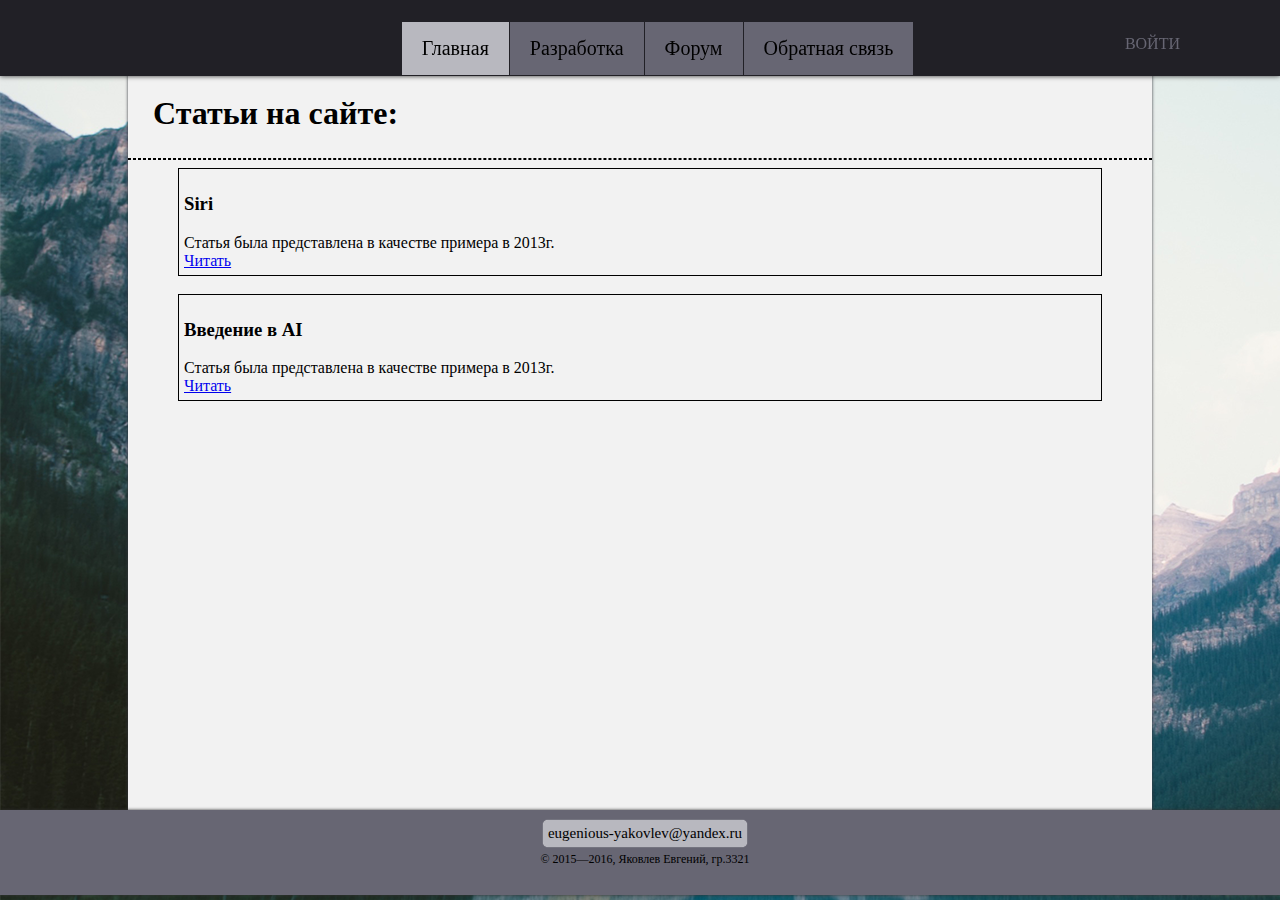
<file: Project_NewHTML/index.html>
<!DOCTYPE html>
<html>
    <head>
       <title>CN - Главная страница</title>
       <meta charset="utf-8">
    <link rel="stylesheet" type="text/css" href="main.css" />
        
        <script src="jquery-2.1.4.js"></script>
        <script src="script.js">
        </script>
        
        
    </head>
    <body>
      
        <header class="page_header">
        
        <nav class="main_menu">
                <ul>
             <li><a href="index.html">Главная</a></li> 
             <li><a href="developer.html" >Разработка</a></li> 
             <li><a href="forum.html">Форум</a></li> 
             <li><a href="feedback.html">Обратная связь</a></li>
              </ul>
              
            </nav>
             <script type="text/javascript">highlight();</script>  
<!---Начало формы логина!--->
            <a class="login_open" onClick="flip_login_bar()">ВОЙТИ</a>
            <div class="login_panel" id="logblock1">
            
<div class="logform">
  <form method="POST">
    
   
        <label>Логин:&nbsp&nbsp</label><input type="text" name="login" size="20" maxlength="50" class="loginrow" required autofocus pattern="[A-za-z]{1}[A-za-z0-9]{2,9}"><br/>
        <label>Пароль:</label><input name="password" size="20" maxlength="15" type="password" class="loginrow" required pattern="[A-za-z0-9_-]{5,15}"><br/>
   
    <div class="logrem"><input id="" name="attach_ip" value="1" checked="checked" type="checkbox">&nbspОставаться в системе
    <br/></div>
   
	<input class="loginButton" name="sbm" value="Вход" type="submit">
	
	
    
<div class="log_bottom">
    <a href="#">Забыли пароль?</a> | <a href="register.html">Регистрация</a></div>
	
    
 </form> 
</div>
            
            </div>
            <div class="login_panel2" id="logblock2"></div>
            
            <!---Конец формы логина!--->
        </header>
        
    
        <main>
        
        <h1 style="padding:5px;margin-left:20px;margin-top:80px;">Статьи на сайте:</h1>
             <hr class="main_line"/>
        <section class="article_list">
            
             
             <article>
                 <h3 style="">Siri</h5>
                 Статья была представлена в качестве примера в 2013г. <br/>
                 <a href="siri.html">Читать</a>
             </article>
             <br/>
             <article>
                 <h3 style="">Введение в AI</h3>
                 Статья была представлена в качестве примера в 2013г.<br/>
                 <a href="intro.html">Читать</a>
             </article>
              
             </section>
        
        </main>
        
        
      
        
        <footer class="page_footer">
            
            <div class="orient">
        <section class="mail">eugenious-yakovlev@yandex.ru</section>
        <section class="copyright"> © 2015—2016, Яковлев Евгений, гр.3321</section>
            </div>
            
        </footer>
        
         </body>
</html>
</file>
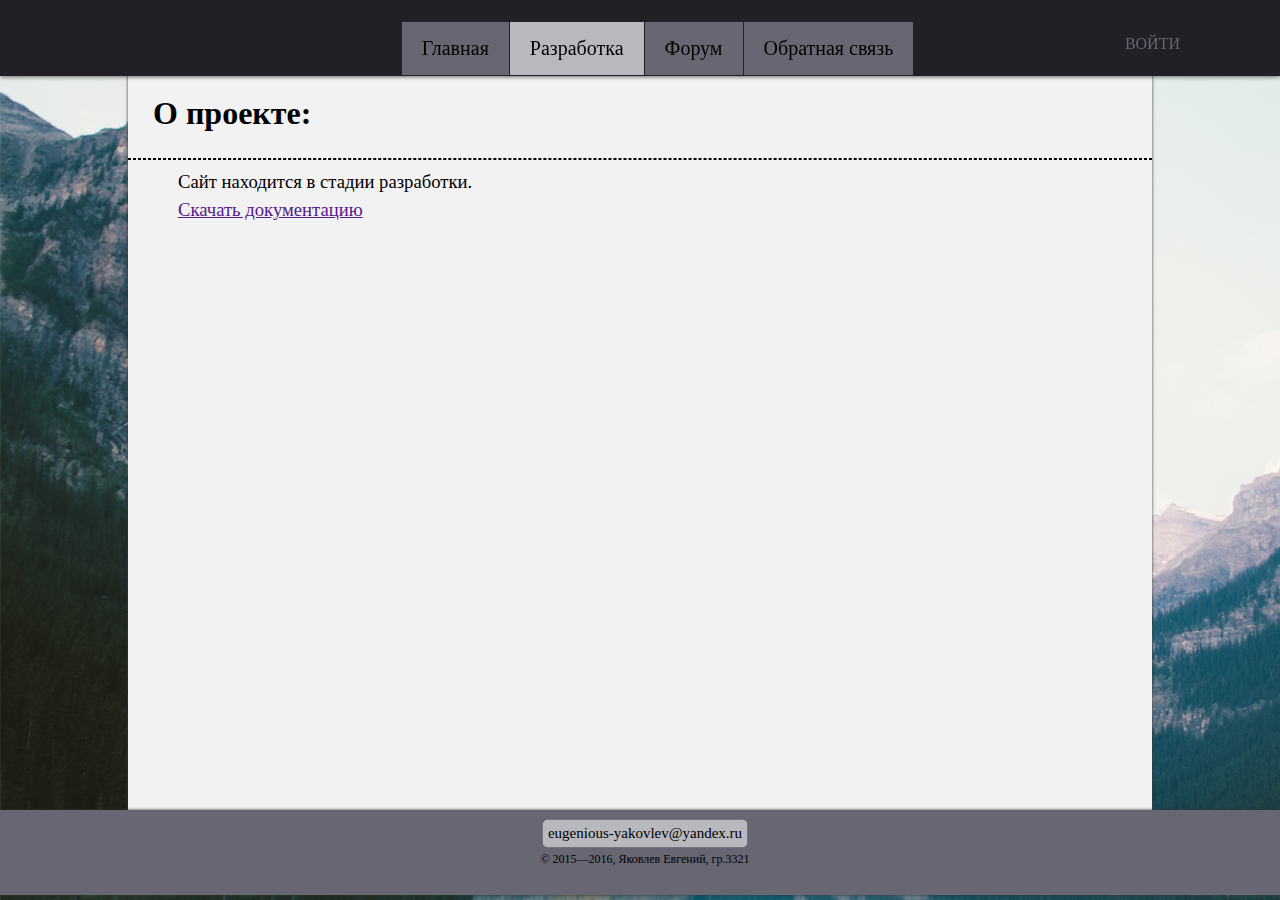
<file: Project_NewHTML/developer.html>
<!DOCTYPE html>
<html>
    <head>
       <title>CN - Главная страница</title>
       <meta charset="utf-8">
    <link rel="stylesheet" type="text/css" href="main.css" />
        
        <script src="jquery-2.1.4.js"></script>
        <script src="script.js">
        </script>
        
        
    </head>
    <body>
      
        <header class="page_header">
        
        <nav class="main_menu">
                <ul>
             <li><a href="index.html">Главная</a></li> 
             <li><a href="developer.html" >Разработка</a></li> 
             <li><a href="forum.html">Форум</a></li> 
             <li><a href="feedback.html">Обратная связь</a></li>
              </ul>
              
            </nav>
             <script type="text/javascript">highlight();</script>  
<!---Начало формы логина!--->
            <a class="login_open" onClick="flip_login_bar()">ВОЙТИ</a>
            <div class="login_panel" id="logblock1">
            
<div class="logform">
  <form method="POST">
    
   
        <label>Логин:&nbsp&nbsp</label><input type="text" name="login" size="20" maxlength="50" class="loginrow" required autofocus pattern="[A-za-z]{1}[A-za-z0-9]{2,9}"><br/>
        <label>Пароль:</label><input name="password" size="20" maxlength="15" type="password" class="loginrow" required pattern="[A-za-z0-9_-]{5,15}"><br/>
   
    <div class="logrem"><input id="" name="attach_ip" value="1" checked="checked" type="checkbox">&nbspОставаться в системе
    <br/></div>
   
	<input class="loginButton" name="sbm" value="Вход" type="submit">
	
	
    
<div class="log_bottom">
    <a href="#">Забыли пароль?</a> | <a href="register.html">Регистрация</a></div>
	
    
 </form> 
</div>
            
            </div>
            <div class="login_panel2" id="logblock2"></div>
            
            <!---Конец формы логина!--->
        </header>
        
    
        <main>
        
        <h1 style="padding:5px;margin-left:20px;margin-top:80px;">О проекте:</h1>
             <hr class="main_line"/>
        <section class="article_list">
            
             
            <div id="text" style=" padding-right:70px;font-size:14pt;
                    font-family:Times New Roman;line-height: 1.5; text-align:justify; padding-bottom:50px;">
             Сайт находится в стадии разработки. 
             <br/>
             <a href="">Скачать документацию</a>
                 
             </div>
              
             </section>
        
        </main>
        
        
      
        
        <footer class="page_footer">
            
            <div class="orient">
        <section class="mail">eugenious-yakovlev@yandex.ru</section>
        <section class="copyright"> © 2015—2016, Яковлев Евгений, гр.3321</section>
            </div>
            
        </footer>
        
         </body>
</html>
</file>
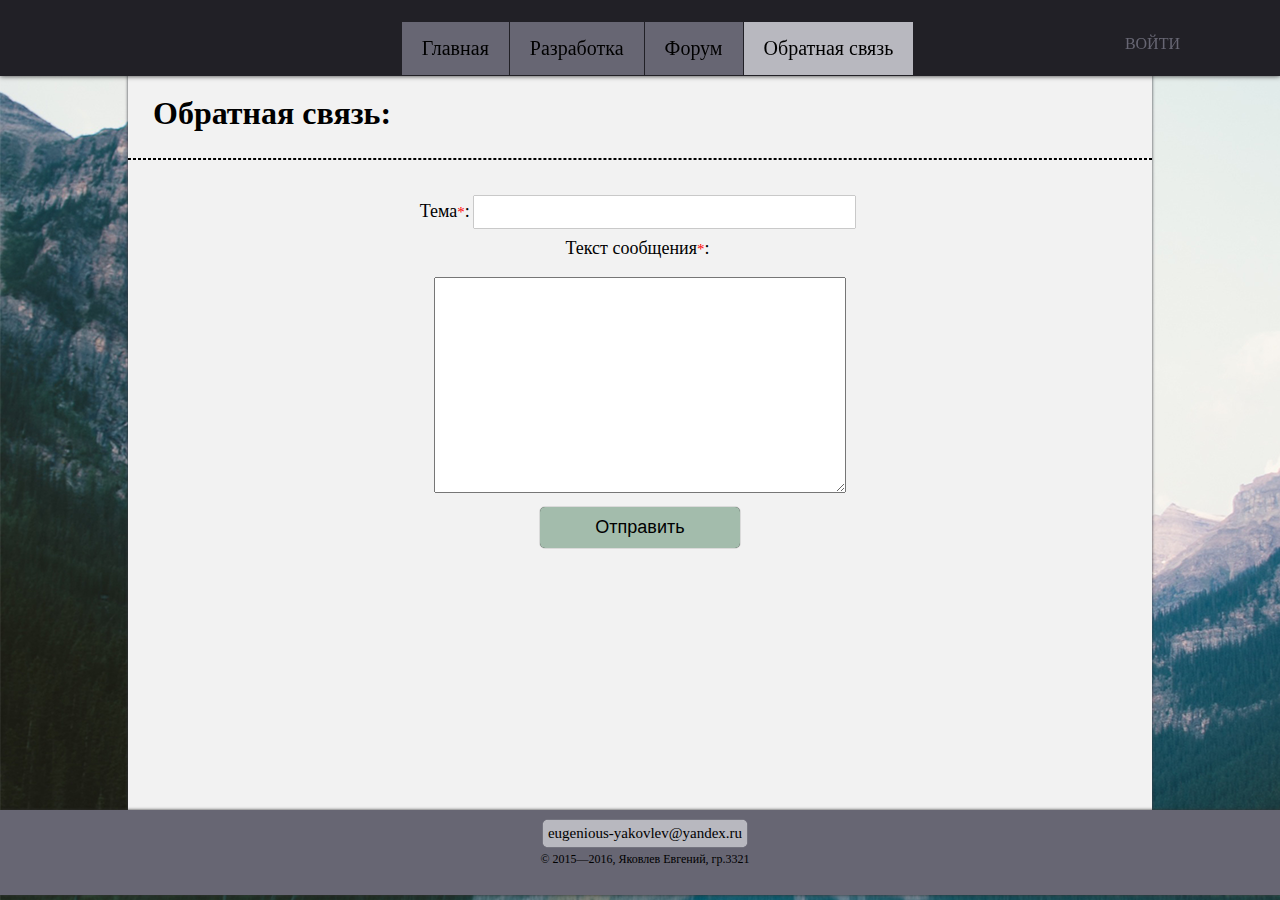
<file: Project_NewHTML/feedback.html>
<!DOCTYPE html>
<html>
    <head>
       <title>CN - Главная страница</title>
       <meta charset="utf-8">
    <link rel="stylesheet" type="text/css" href="main.css" />
        
        <script src="jquery-2.1.4.js"></script>
        <script src="script.js">
        </script>
        
        
    </head>
    <body>
      
        <header class="page_header">
        
        <nav class="main_menu">
                <ul>
             <li><a href="index.html">Главная</a></li> 
             <li><a href="developer.html" >Разработка</a></li> 
             <li><a href="forum.html">Форум</a></li> 
             <li><a href="feedback.html">Обратная связь</a></li>
              </ul>
              
            </nav>
             <script type="text/javascript">highlight();</script>  
<!---Начало формы логина!--->
            <a class="login_open" onClick="flip_login_bar()">ВОЙТИ</a>
            <div class="login_panel" id="logblock1">
            
<div class="logform">
  <form method="POST">
    
   
        <label>Логин:&nbsp&nbsp</label><input type="text" name="login" size="20" maxlength="50" class="loginrow" required autofocus pattern="[A-za-z]{1}[A-za-z0-9]{2,9}"><br/>
        <label>Пароль:</label><input name="password" size="20" maxlength="15" type="password" class="loginrow" required pattern="[A-za-z0-9_-]{5,15}"><br/>
   
    <div class="logrem"><input id="" name="attach_ip" value="1" checked="checked" type="checkbox">&nbspОставаться в системе
    <br/></div>
   
	<input class="loginButton" name="sbm" value="Вход" type="submit">
	
	
    
<div class="log_bottom">
    <a href="#">Забыли пароль?</a> | <a href="register.html">Регистрация</a></div>
	
    
 </form> 
</div>
            
            </div>
            <div class="login_panel2" id="logblock2"></div>
            
            <!---Конец формы логина!--->
        </header>
        
    
        <main>
        
        <h1 style="padding:5px;margin-left:20px;margin-top:80px;">Обратная связь:</h1>
             <hr class="main_line"/>
        <section class="article_list">
          
             <form id="addreg" name="addnote" method="post" action="">
    <br/>
    <label>Тема<span style="color:red; font-size:15px;">*</span>:</label>
    <input type="text" name="theme" id="theme" size="30" maxlength="20" class="reg_rows" required>
                 <br/>
    
    <label>Текст сообщения<span style="color:red; font-size:15px;">*</span>:</label><br/><br/>
   <textarea rows="12" name="msg" id="msg" cols="30" required style="width:400px;font-size:15px;padding:5px;" ></textarea>
                 <br/>
    <input type="submit" value="Отправить">
    </form>
          
              
             </section>
        
        </main>
        
        
      
        
        <footer class="page_footer">
            
            <div class="orient">
        <section class="mail">eugenious-yakovlev@yandex.ru</section>
        <section class="copyright"> © 2015—2016, Яковлев Евгений, гр.3321</section>
            </div>
            
        </footer>
        
         </body>
</html>
</file>
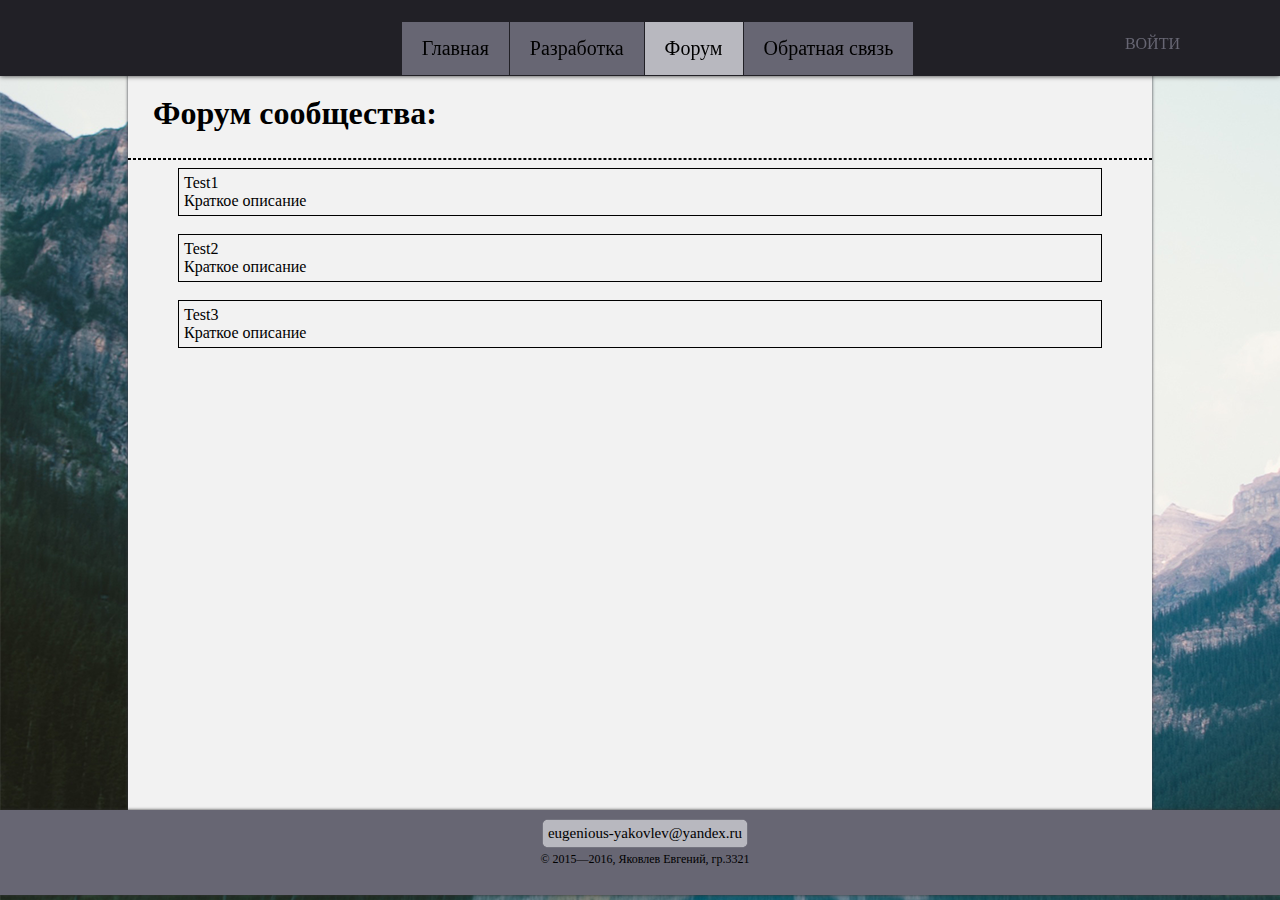
<file: Project_NewHTML/forum.html>
<!DOCTYPE html>
<html>
    <head>
       <title>CN - Главная страница</title>
       <meta charset="utf-8">
    <link rel="stylesheet" type="text/css" href="main.css" />
        
        <script src="jquery-2.1.4.js"></script>
        <script src="script.js">
        </script>
        
        
    </head>
    <body>
      
        <header class="page_header">
        
        <nav class="main_menu">
               <ul>
             <li><a href="index.html">Главная</a></li> 
             <li><a href="developer.html" >Разработка</a></li> 
             <li><a href="forum.html">Форум</a></li> 
             <li><a href="feedback.html">Обратная связь</a></li>
              </ul>
              
            </nav>
             <script type="text/javascript">highlight();</script>  
<!---Начало формы логина!--->
            <a class="login_open" onClick="flip_login_bar()">ВОЙТИ</a>
            <div class="login_panel" id="logblock1">
            
<div class="logform">
  <form method="POST">
    
   
        <label>Логин:&nbsp&nbsp</label><input type="text" name="login" size="20" maxlength="50" class="loginrow" required autofocus pattern="[A-za-z]{1}[A-za-z0-9]{2,9}"><br/>
        <label>Пароль:</label><input name="password" size="20" maxlength="15" type="password" class="loginrow" required pattern="[A-za-z0-9_-]{5,15}"><br/>
   
    <div class="logrem"><input id="" name="attach_ip" value="1" checked="checked" type="checkbox">&nbspОставаться в системе
    <br/></div>
   
	<input class="loginButton" name="sbm" value="Вход" type="submit">
	
	
    
<div class="log_bottom">
    <a href="#">Забыли пароль?</a> | <a href="register.html">Регистрация</a></div>
	
    
 </form> 
</div>
            
            </div>
            <div class="login_panel2" id="logblock2"></div>
            
            <!---Конец формы логина!--->
        </header>
        
    
        <main>
        
        <h1 style="padding:5px;margin-left:20px;margin-top:80px;">Форум сообщества:</h1>
             <hr class="main_line"/>
        <section class="article_list">
            
                 <article>
                 Test1 <br/>
                 Краткое описание
                </article>
              <br/>
                 <article>
                 Test2 <br/>
                 Краткое описание
                     </article>
                   <br/>
                 <article>
                 Test3 <br/>
                 Краткое описание
                     </article>
              
             </section>
        
        </main>
        
        
      
        
        <footer class="page_footer">
            
            <div class="orient">
        <section class="mail">eugenious-yakovlev@yandex.ru</section>
        <section class="copyright"> © 2015—2016, Яковлев Евгений, гр.3321</section>
            </div>
            
        </footer>
        
         </body>
</html>
</file>
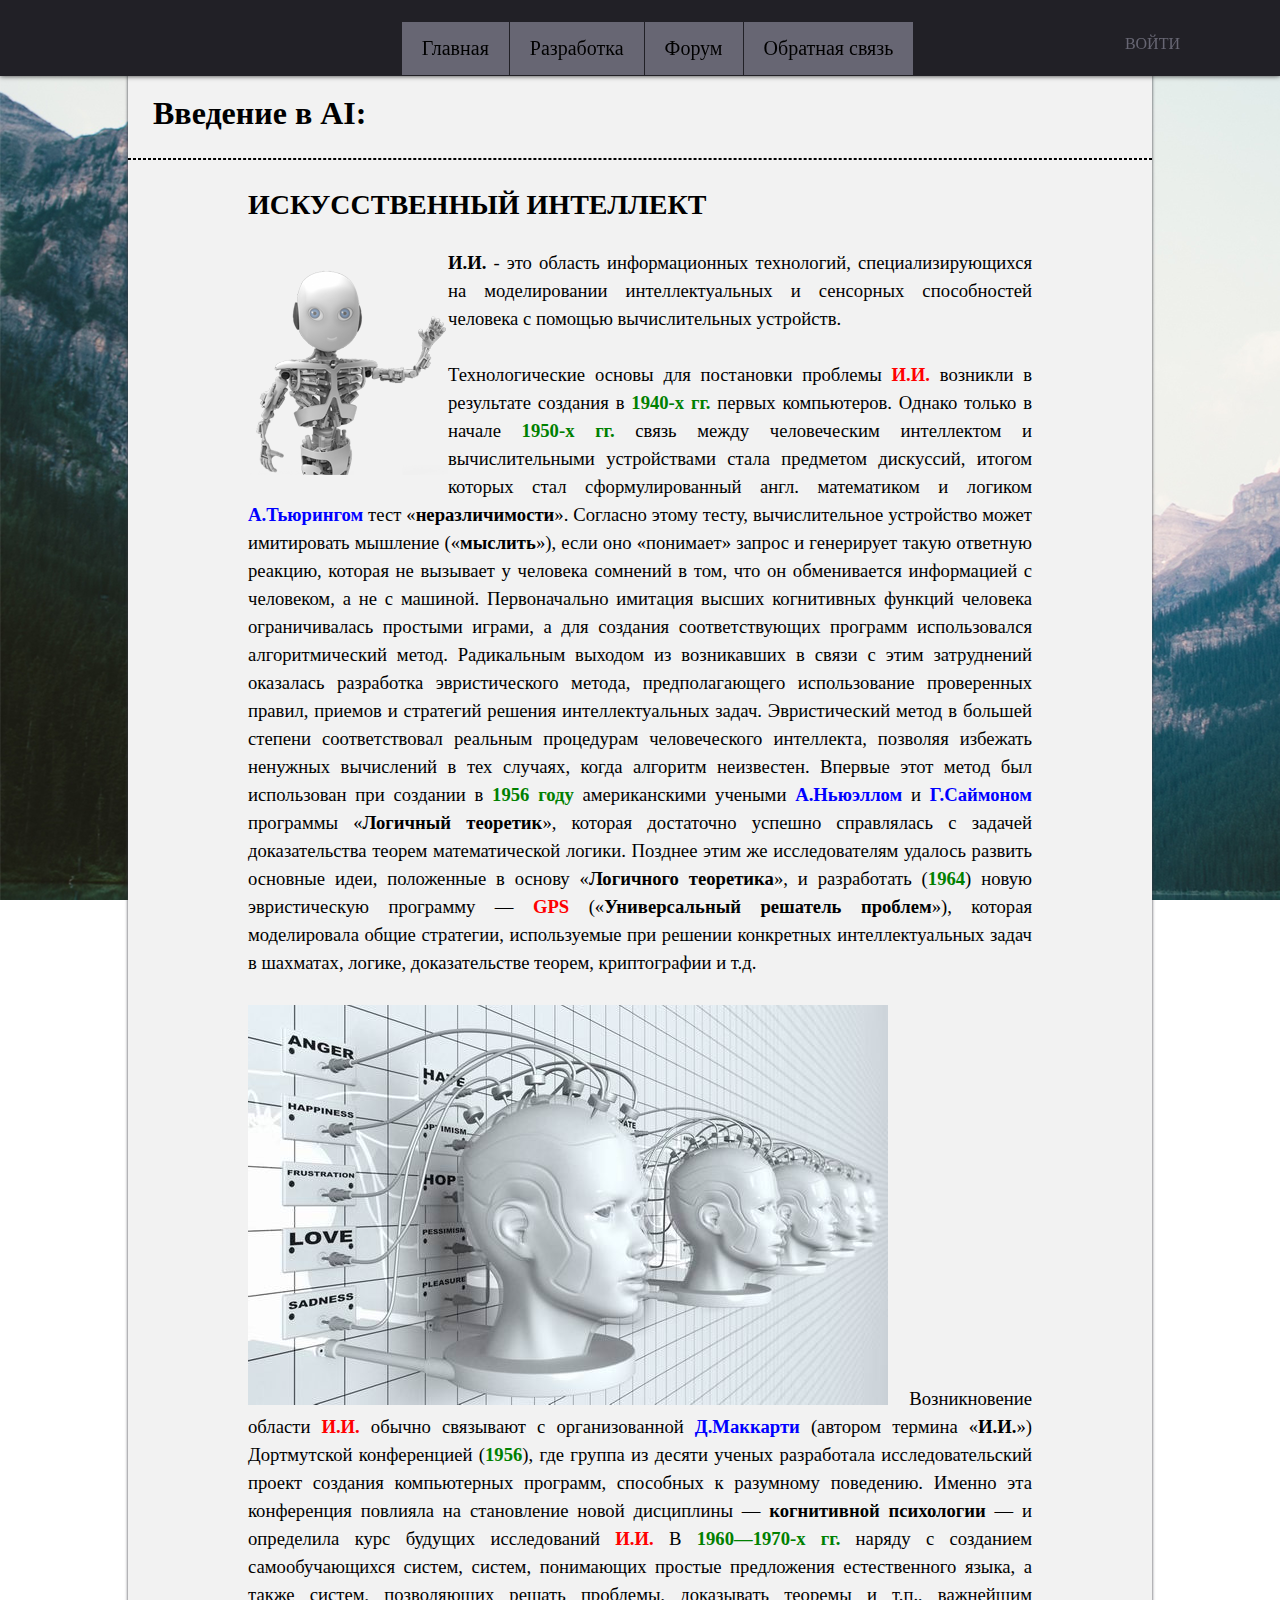
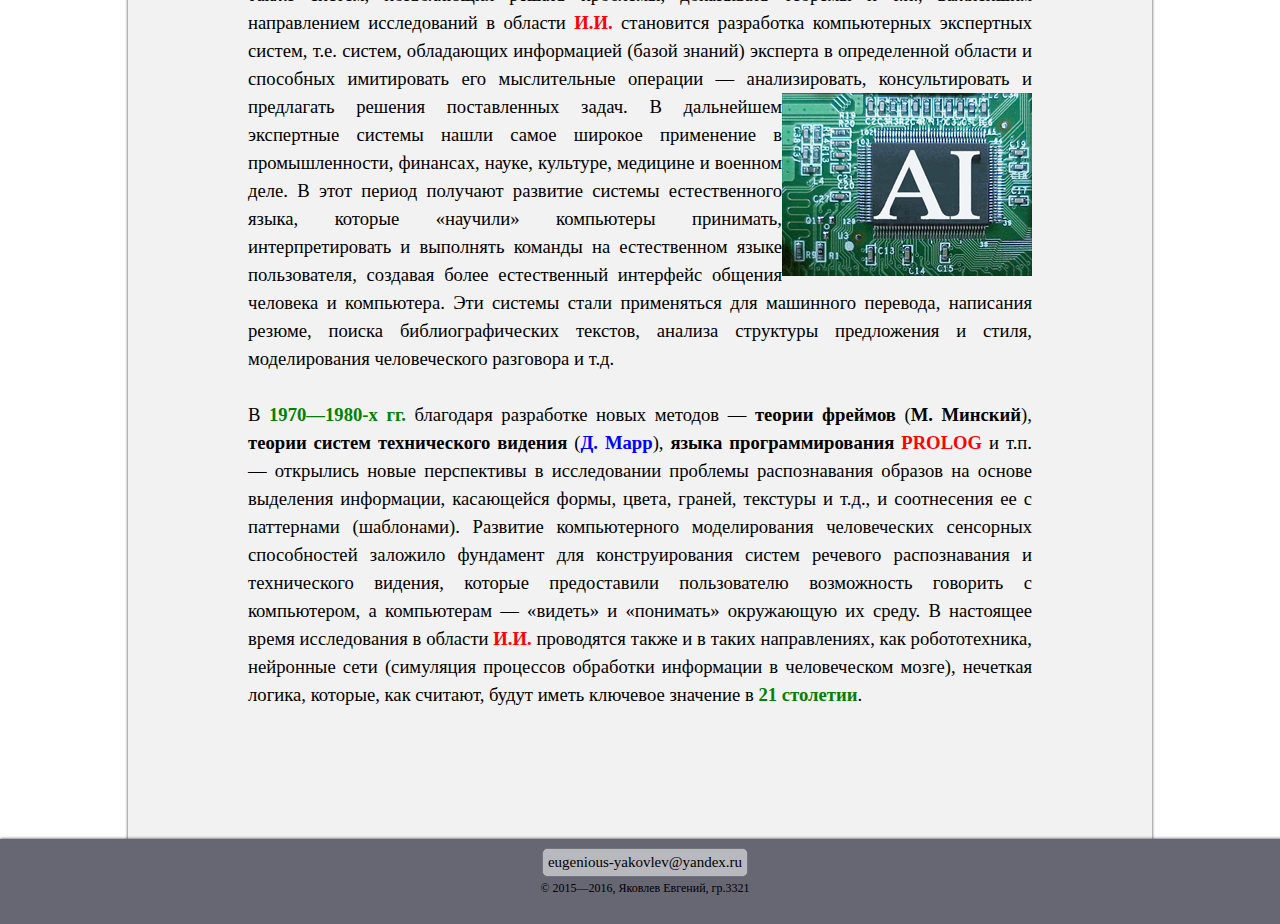
<file: Project_NewHTML/intro.html>
<!DOCTYPE html>
<html>
    <head>
       <title>CN - Главная страница</title>
       <meta charset="utf-8">
    <link rel="stylesheet" type="text/css" href="main.css" />
        
        <script src="jquery-2.1.4.js"></script>
        <script src="script.js">
        </script>
        
        
    </head>
    <body>
      
        <header class="page_header">
        
        <nav class="main_menu">
                <ul>
             <li><a href="index.html">Главная</a></li> 
             <li><a href="index2.html" >Разработка</a></li> 
             <li><a href="index3.html">Форум</a></li> 
             <li><a href="index4.html">Обратная связь</a></li>
              </ul>
              
            </nav>
             <script type="text/javascript">highlight();</script>  
<!---Начало формы логина!--->
            <a class="login_open" onClick="flip_login_bar()">ВОЙТИ</a>
            <div class="login_panel" id="logblock1">
            
<div class="logform">
  <form method="POST">
    
   
        <label>Логин:&nbsp&nbsp</label><input type="text" name="login" size="20" maxlength="50" class="loginrow" required autofocus pattern="[A-za-z]{1}[A-za-z0-9]{2,9}"><br/>
        <label>Пароль:</label><input name="password" size="20" maxlength="15" type="password" class="loginrow" required pattern="[A-za-z0-9_-]{5,15}"><br/>
   
    <div class="logrem"><input id="" name="attach_ip" value="1" checked="checked" type="checkbox">&nbspОставаться в системе
    <br/></div>
   
	<input class="loginButton" name="sbm" value="Вход" type="submit">
	
	
    
<div class="log_bottom">
    <a href="#">Забыли пароль?</a> | <a href="register.html">Регистрация</a></div>
	
    
 </form> 
</div>
            
            </div>
            <div class="login_panel2" id="logblock2"></div>
            
            <!---Конец формы логина!--->
        </header>
        
    
        <main>
        
        <h1 style="padding:5px;margin-left:20px;margin-top:80px;">Введение в AI:</h1>
             <hr class="main_line"/>
        <section class="article_list">
            
            <div id="text" style="padding-left:70px; padding-right:70px;font-size:14pt;
                    font-family:Times New Roman;line-height: 1.5; text-align:justify; padding-bottom:50px;">
<!---text begin-->
<h2>ИСКУССТВЕННЫЙ ИНТЕЛЛЕКТ</h2> <img align="left" src="Images/artint4.png" class="articleAI"><span style="font-color: red;"></span><b>И.И.</b></span> - это область информационных технологий, специализирующихся на моделировании интеллектуальных и сенсорных способностей человека с помощью вычислительных устройств. <br/><br/>Технологические основы для постановки проблемы <span style="color:red"><b>И.И.</b></span> возникли в результате создания в <span style="color:green"><b>1940-х гг.</b></span> первых компьютеров. Однако только в начале <span style="color:green"><b>1950-х гг.</b></span>  связь между человеческим интеллектом и вычислительными устройствами стала предметом дискуссий, итогом которых стал сформулированный англ. математиком и логиком <span style="color:blue"><b>А.Тьюрингом</b></span> тест «<span style="color:prurple"><b>неразличимости</b></span>». Согласно этому тесту, вычислительное устройство может имитировать мышление («<span style="color:prurple"><b>мыслить</b></span>»), если оно «понимает» запрос и генерирует такую ответную реакцию, которая не вызывает у человека сомнений в том, что он обменивается информацией с человеком, а не с машиной. Первоначально имитация высших когнитивных функций человека ограничивалась простыми играми, а для создания соответствующих программ использовался алгоритмический метод. Радикальным выходом из возникавших в связи с этим затруднений оказалась разработка эвристического метода, предполагающего использование проверенных правил, приемов и стратегий решения интеллектуальных задач. Эвристический метод в большей степени соответствовал реальным процедурам человеческого интеллекта, позволяя избежать ненужных вычислений в тех случаях, когда алгоритм неизвестен. Впервые этот метод был использован при создании в <span style="color:green"><b>1956 году</b></span> американскими учеными <span style="color:blue"><b>А.Ньюэллом</b></span> и <span style="color:blue"><b>Г.Саймоном</b></span> программы «<span style="color:prurple"><b>Логичный теоретик</b></span>», которая достаточно успешно справлялась с задачей доказательства теорем математической логики. Позднее этим же исследователям удалось развить основные идеи, положенные в основу «<span style="color:prurple"><b>Логичного теоретика</b></span>», и разработать (<span style="color:green"><b>1964</b></span>) новую эвристическую программу — <span style="color:red"><b>GPS</b></span> («<span style="color:prurple"><b>Универсальный решатель проблем</b></span>»), которая моделировала общие стратегии, используемые при решении конкретных интеллектуальных задач в шахматах, логике, доказательстве теорем, криптографии и т.д. 
<br/><br/><img src="Images/artint.jpg" class="articleAI">
Возникновение области <span style="color:red"><b>И.И.</b></span> обычно связывают с организованной <span style="color:blue"><b>Д.Маккарти</b></span> (автором термина «<span style="color:prurple"><b>И.И.</b></span>») Дортмутской конференцией (<span style="color:green"><b>1956</b></span>), где группа из десяти ученых разработала исследовательский проект создания компьютерных программ, способных к разумному поведению. Именно эта конференция повлияла на становление новой дисциплины — <span style="color:prurple"><b>когнитивной психологии</b></span> — и определила курс будущих исследований <span style="color:red"><b>И.И.</b></span> 
В <span style="color:green"><b>1960—1970-х гг.</b></span> наряду с созданием самообучающихся систем, систем, понимающих простые предложения естественного языка, а также систем, позволяющих решать проблемы, доказывать теоремы и т.п., важнейшим направлением исследований в области <span style="color:red"><b>И.И.</b></span> становится разработка компьютерных экспертных систем, т.е. систем, обладающих информацией (базой знаний) эксперта в определенной области и способных имитировать его мыслительные операции — анализировать, консультировать и предлагать решения поставленных задач. <img align="right" src="Images/artint2.png" class="articleAI">В дальнейшем экспертные системы нашли самое широкое применение в промышленности, финансах, науке, культуре, медицине и военном деле. В этот период получают развитие системы естественного языка, которые «научили» компьютеры принимать, интерпретировать и выполнять команды на естественном языке пользователя, создавая более естественный интерфейс общения человека и компьютера. Эти системы стали применяться для машинного перевода, написания резюме, поиска библиографических текстов, анализа структуры предложения и стиля, моделирования человеческого разговора и&nbspт.д. <br/><br/>
В <span style="color:green"><b>1970—1980-х гг.</b></span> благодаря разработке новых методов — <span style="color:prurple"><b>теории фреймов</b></span> (<span style="color:prurple"><b>М. Минский</b></span>), <span style="color:prurple"><b>теории систем технического видения </b></span>(<span style="color:blue"><b>Д. Марр</b></span>), <span style="color:prurple"><b>языка программирования</b></span> <span style="color:red"><b>PROLOG</b></span> и т.п. — открылись новые перспективы в исследовании проблемы распознавания образов на основе выделения информации, касающейся формы, цвета, граней, текстуры и т.д., и соотнесения ее с паттернами (шаблонами). Развитие компьютерного моделирования человеческих сенсорных способностей заложило фундамент для конструирования систем речевого распознавания и технического видения, которые предоставили пользователю возможность говорить с компьютером, а компьютерам — «видеть» и «понимать» окружающую их среду. В настоящее время исследования в области <span style="color:red"><b>И.И.</b></span> проводятся также и в таких направлениях, как робототехника, нейронные сети (симуляция процессов обработки информации в человеческом мозге), нечеткая логика, которые, как считают, будут иметь ключевое значение в <span style="color:green"><b>21 столетии</b></span>.
    <br/>         
             
             </div>
             </section>
        
        </main>
        
        
      
        
        <footer class="page_footer">
            
            <div class="orient">
        <section class="mail">eugenious-yakovlev@yandex.ru</section>
        <section class="copyright"> © 2015—2016, Яковлев Евгений, гр.3321</section>
            </div>
            
        </footer>
        
         </body>
</html>
</file>
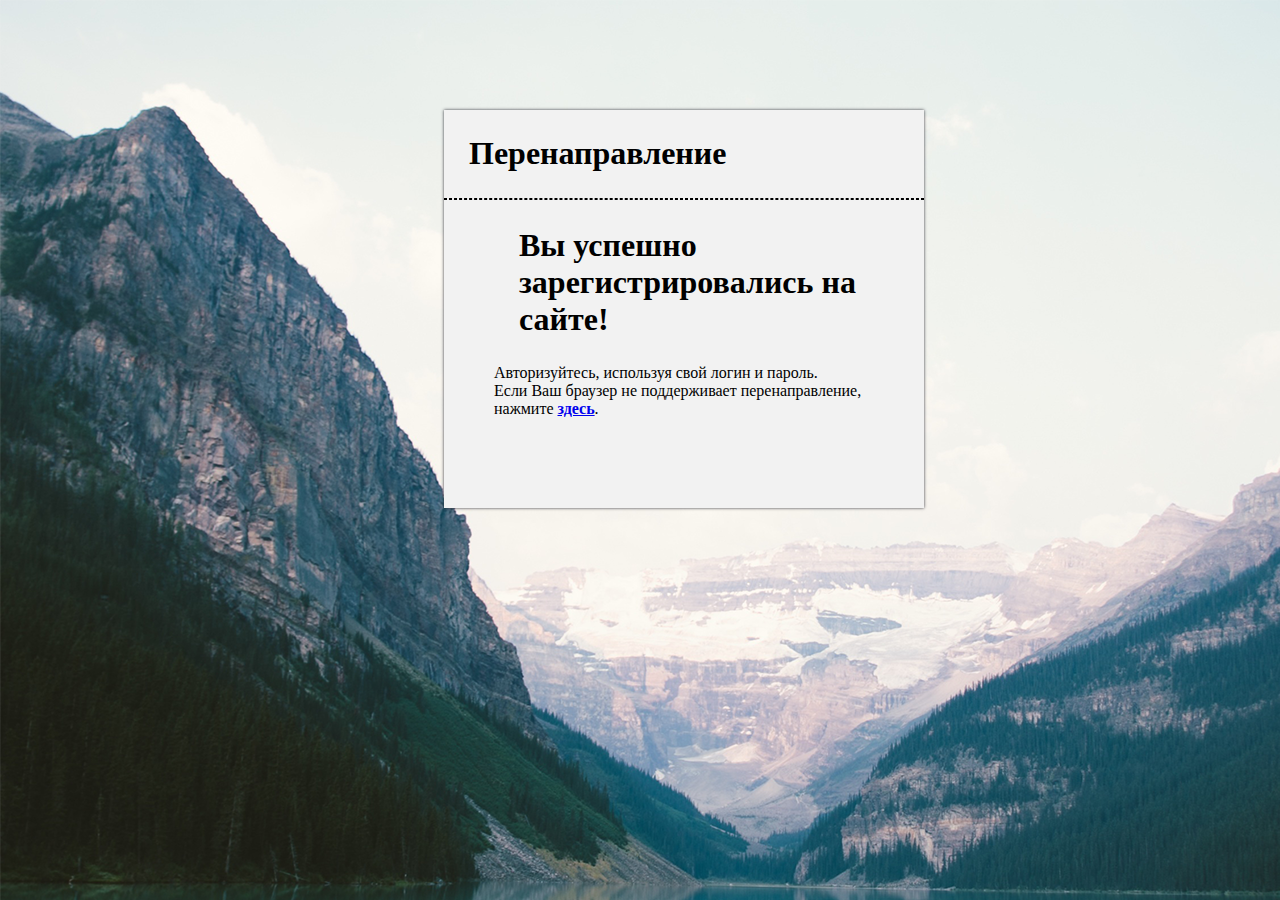
<file: Project_NewHTML/redirect.html>
<!DOCTYPE html>
<html>
    <head>
       <title>CN - Перенаправление</title>
       <meta charset="utf-8">
    <link rel="stylesheet" type="text/css" href="main.css" />
        
        <script src="jquery-2.1.4.js"></script>
        <script src="script.js">
        </script>
        
       
    </head>
    
    <body style="width:600px;height:0px;margin-left:30%;margin-top:100px; text-align:left;" onLoad="setTimeout('teleport()', 5000)">
      
       
    
        <main>
        
        <h1 style="padding:5px;margin-left:20px;margin-top:20px;">Перенаправление</h1>
             <hr class="main_line"/>
        <section class="article_list">
            <h1 style="padding:5px;margin-left:20px;">Вы успешно зарегистрировались на сайте!</h1>
             Авторизуйтесь, используя свой логин и пароль. <br/>
Если Ваш браузер не поддерживает перенаправление, нажмите <a href="index.html"><b>здесь</b></a>.          
             
             </section>
        
        </main>
        
        
      
        
       
        
         </body>
</html>
</file>
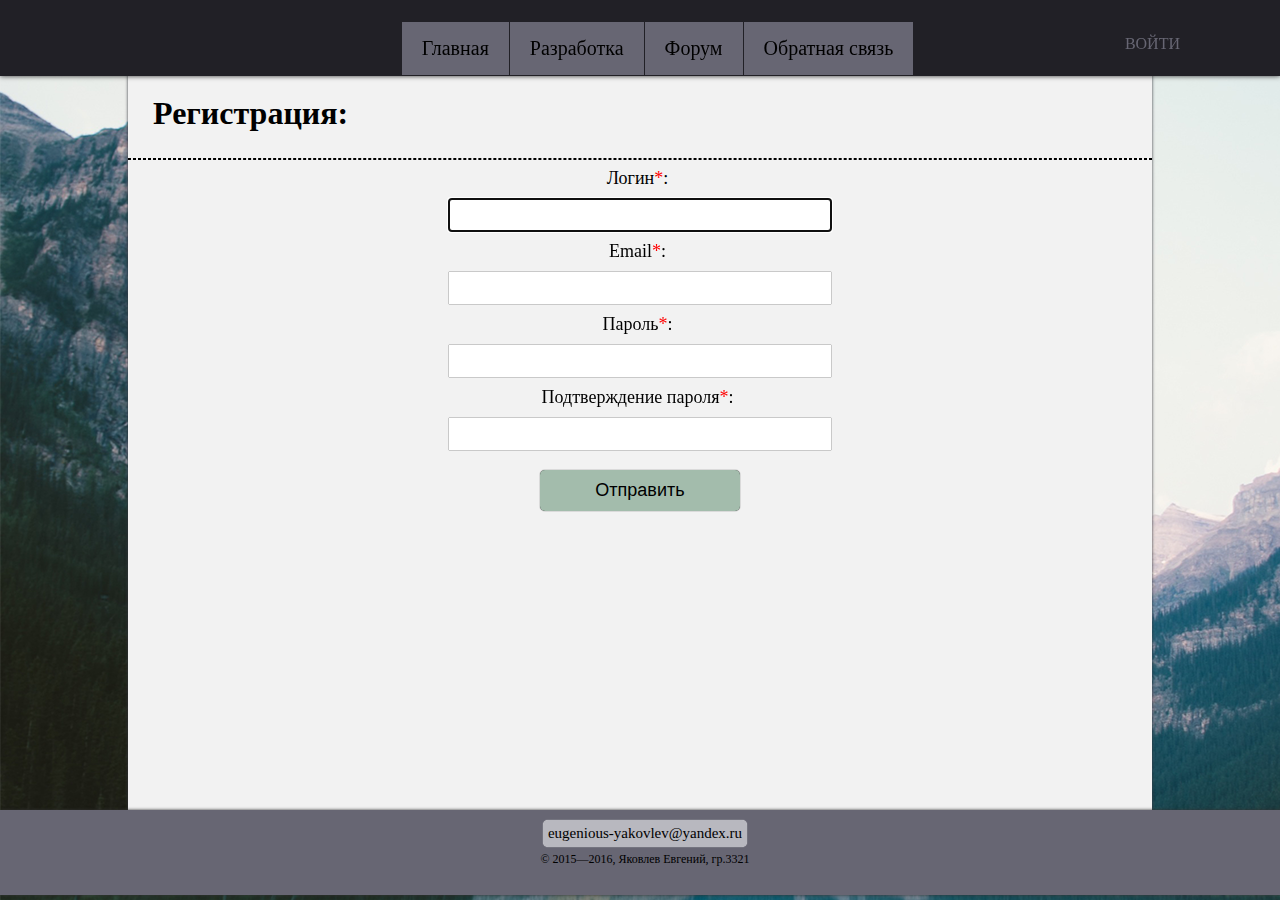
<file: Project_NewHTML/register.html>
<!DOCTYPE html>
<html>
    <head>
       <title>CN - Регистрация</title>
       <meta charset="utf-8">
    <link rel="stylesheet" type="text/css" href="main.css" />
        
        <script src="jquery-2.1.4.js"></script>
        <script src="script.js">
        </script>
        
        
    </head>
    <body>
      
        <header class="page_header">
        
        <nav class="main_menu">
                <ul>
             <li><a href="index.html">Главная</a></li> 
             <li><a href="developer.html" >Разработка</a></li> 
             <li><a href="forum.html">Форум</a></li> 
             <li><a href="feedback.html">Обратная связь</a></li>
              </ul>
            </nav>
             <script type="text/javascript">highlight();</script>  
<!---Начало формы логина!--->
            <a class="login_open" onClick="flip_login_bar()">ВОЙТИ</a>
            <div class="login_panel" id="logblock1">
            
<div class="logform">
  <form method="POST">
    
   
        <label>Логин:&nbsp&nbsp</label><input type="text" name="login" size="20" maxlength="50" class="loginrow" required autofocus pattern="[A-za-z]{1}[A-za-z0-9]{2,9}"><br/>
        <label>Пароль:</label><input name="password" size="20" maxlength="15" type="password" class="loginrow" required pattern="[A-za-z0-9_-]{5,15}"><br/>
   
    <div class="logrem"><input id="" name="attach_ip" value="1" checked="checked" type="checkbox">&nbspОставаться в системе
    <br/></div>
   
	<input class="loginButton" name="sbm" value="Вход" type="submit">
	
	
    
<div class="log_bottom">
    <a href="#">Забыли пароль?</a> | <a href="register.html">Регистрация</a></div>
	
    
 </form> 
</div>
            
            </div>
            <div class="login_panel2" id="logblock2"></div>
            
            <!---Конец формы логина!--->
        </header>
        
    
        <main>
        
        <h1 style="padding:5px;margin-left:20px;margin-top:80px;">Регистрация:</h1>
             <hr class="main_line"/>
        <section class="article_list">
           <!-- <?php
            if ($errors==1){
            print "<b>При регистрации произошли следующие ошибки:</b><br>";

             foreach($err AS $error)
             {
            print $error."<br/>";
             }
            }
              ?>!--->
            

<form id="addreg" name="addnote" method="post" action="">
<label>Логин<span style="color:red">*</span>:</label><br/><input type="text" name="login" id="login" size="30" class="reg_rows" maxlength="10" required autofocus pattern="[A-za-z]{1}[A-za-z0-9]{2,9}"><br/>
    
<label>Email<span style="color:red">*</span>:</label><br/><input type="text" name="email" id="email" size="30" class="reg_rows" maxlength="40" required pattern="^[A-za-z]{1,}[A-za-z0-9_-]*@{1}[A-za-z]{2,}[.]{1}[A-za-z]{2,}"><br/>
<label>Пароль<span style="color:red">*</span>:</label><br/><input name="password" type="password" size="30" class="reg_rows" maxlength="15" required pattern="[A-za-z0-9_-]{5,15}"><br/>
<label>Подтверждение пароля<span style="color:red">*</span>:</label><br/><input name="pass" type="password" size="30" class="reg_rows" maxlength="15" required pattern="[A-za-z0-9_-]{5,15}"><br/>

<input name="submit" type="submit" value="Отправить">
</form>


             </section>
        
        </main>
        
        
      
        
        <footer class="page_footer">
            
            <div class="orient">
        <section class="mail">eugenious-yakovlev@yandex.ru</section>
        <section class="copyright"> © 2015—2016, Яковлев Евгений, гр.3321</section>
            </div>
            
        </footer>
        
         </body>
</html>
</file>
<file: Project_NewHTML/main.css>
@font-face {
  font-family: 'Indie';
  font-style: normal;
  font-weight: 400;
  src: url(indie_flower.woff) format('woff');
}


html, body {
    margin: 0;
    padding: 0;
    color: white;
    background-color: #ffffff; 
    height:100%;
    background-image: url('Images/pic1.png');
   background-attachment:fixed;
}

/*Шапка*/
header.page_header {
    position:fixed;
    color:black;
    background-color: #212026;
    
    width:100%;
    min-width: 1000px;
    padding-top: 5px;
    padding-bottom:0px;
    text-align: center;
    box-shadow: 0 0 5px 0 #333;
    z-index: 1;
}
.main_menu ul {
    margin-left: 0px;
    margin-bottom:0px;
    list-style: none;
}
.main_menu li {
    display: inline-block;
    margin-left:-5px;
   color:white;
    padding:15px;
    font-size:20px;
    border:1px solid #212026;
    
}
.main_menu a {
   
    padding:5px;
    text-decoration: none;
     color:white;
}

.main_menu a{color:black;}
.main_menu li:hover {
    background-color:#B8B8BF;
    font-size:20px;
    color:black;
    border:1px solid #212026;
}
/*Подстветка для JavaScript*/
.active {
    background-color:#B8B8BF;
    font-size:20px;
color:black;}

.inactive{
    background-color: #676673;
   padding:15px;
    color:aliceblue;}  
/*Основная часть*/

main {
    display: block; 
    position: relative;
    top:10px;
 width:80%;
    left:10%;

    min-height:90%;
    color: black;
    background-color: #F2F2F2;
    box-sizing: border-box;
    padding-bottom: 90px;
    overflow: scroll;
    box-shadow: 0 0 3px #383840;
}

article {
    padding:5px;
    border:1px solid black;}

hr{box-shadow:0 0 1px #c7bbbb; border:1px solid #7e7171;}
.main_line{border:1px dashed black;box-shadow: none;}
.article_list{padding-left:50px;padding-right:50px;}
/*Подвал*/
.page_footer {
    color:black;
    background-color: #676673;
    font-size: 14px;
    width: 100%;
 min-width: 1000px;
    height: 75px;
    margin-bottom:0px;
    right:0;
    padding: 5px;
   box-shadow: 0 0px 3px 0 #333;
    z-index: 1;
    position:relative;
     
     overflow: hidden
}

.page_footer .mail {
    vertical-align: middle;
    display:inline-block;
    box-shadow: 0px 0 1px #F2F2F2;
    border-radius: 5px;
    
    padding:5px;
    margin-top:5px;
    font-size: 15px;
    font-family: 'Indie Flower', cursive;
    background-color:#B8B8BF;
}

.page_footer .copyright {
    
    display:block;
    padding-top:5px; 
    color: #000000;
    font-size: 12px;
    font-family:Times New Roman, Times CY;
}
.page_footer .orient {
text-align: center;
}
/**/
.login_open{position:absolute; color:#676673;right:100px;top:35px;text-decoration: none;cursor: pointer;}
.login_open:hover{color:#F2F2F2;}
.login_panel{
    
    position:absolute;
border-bottom-left-radius: 20px;
    box-shadow: 0 0 5px #333;
    height:130px;
    top:76px;
    right:0px;
    width:260px;
    background-color:#B8B8BF;
    visibility:hidden;
    padding:10px;

}
.login_panel2{
    
position:absolute;
    top:65px;
    right:102px;
height:50px;
width:50px;
    visibility:hidden;
    
background-color:#B8B8BF;
transform:rotate(45deg);
z-index: 2;}

.logform{
    position: relative;
   
margin-top:10px;
max-width:250px;
z-index: 3;}

label {font-size:18px;margin-left:-5px;}
.loginrow{width:60%;border: none;box-shadow: 0 0 1px black;height: 18px;margin-left:15px; padding-left:10px;}
.loginrow:valid{background-color: rgb(243, 244, 230);}
.reg_rows:valid{background-color: rgb(243, 244, 230);}
input[type="submit"][value="Вход"] {     
display: inline-block;
    position:relative;
    bottom:12px;
    left:90px;
   padding:10px; font-size:18px; font-family: sans-serif;
    width: 80px;
    border: none;
    border-radius: 5px;
    background: #a3bcac;
    box-shadow: 0 0 1px black;
    color: #000000;
}
input[type="submit"][value="Отправить"] {     
display: inline-block;
    position:relative;
    top:10px;
  
   padding:10px; font-size:18px; font-family: sans-serif;
    width: 200px;
    border: none;
    border-radius: 5px;
    background: #a3bcac;
    box-shadow: 0 0 1px black;
    color: #000000;
}
input[type="submit"]:hover{background-color:#57bc7b;}
.logrem{position:relative;top:18px;right:45px; font-size:15px; }
.reg_rows{width:40%;border: none;box-shadow: 0 0 1px black;height: 30px;padding-left:10px;margin:10px 0;font-size: 14px;}
form[id="addreg"]{text-align:center;}
form[id="addreg"]>label{margin-top:200px;}
.log_bottom>a:hover{color:#58586f; text-decoration: none;}
.log_bottom>a{font-size:14px;color:black;}
</file>
